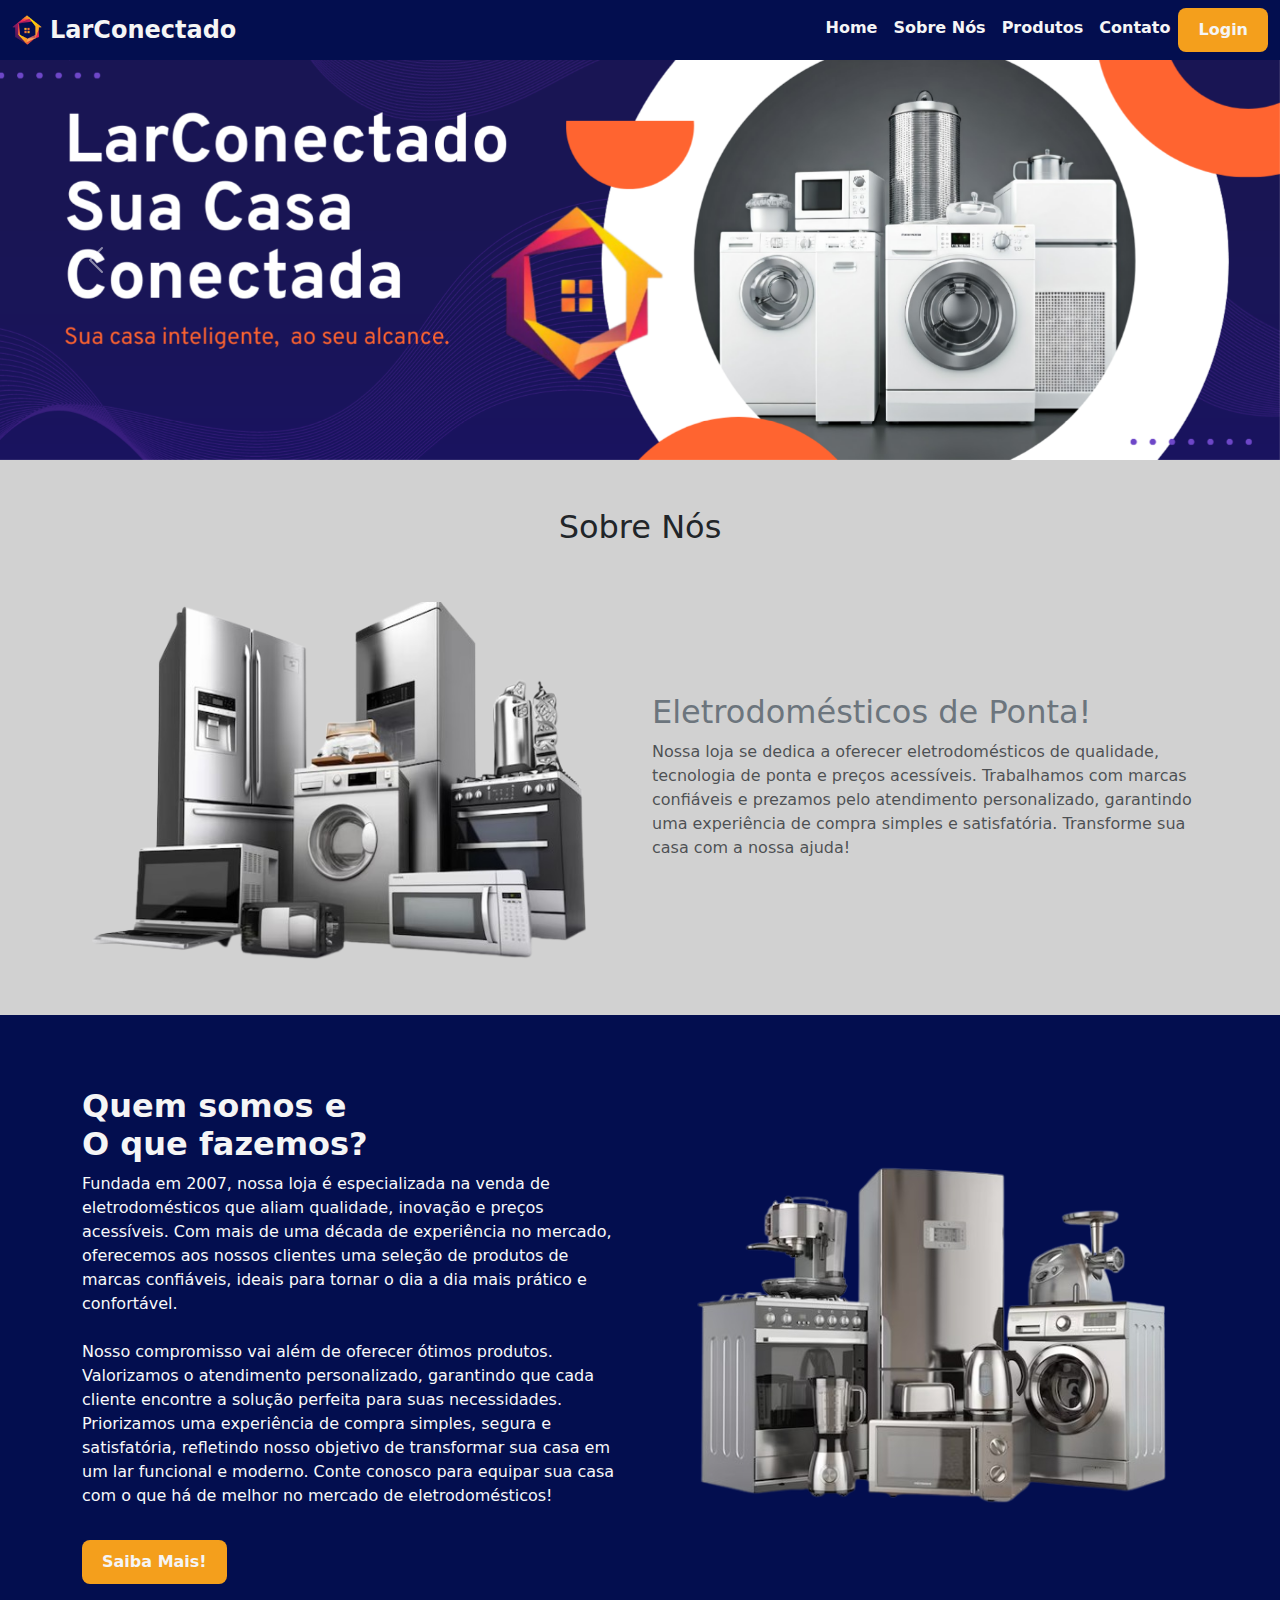
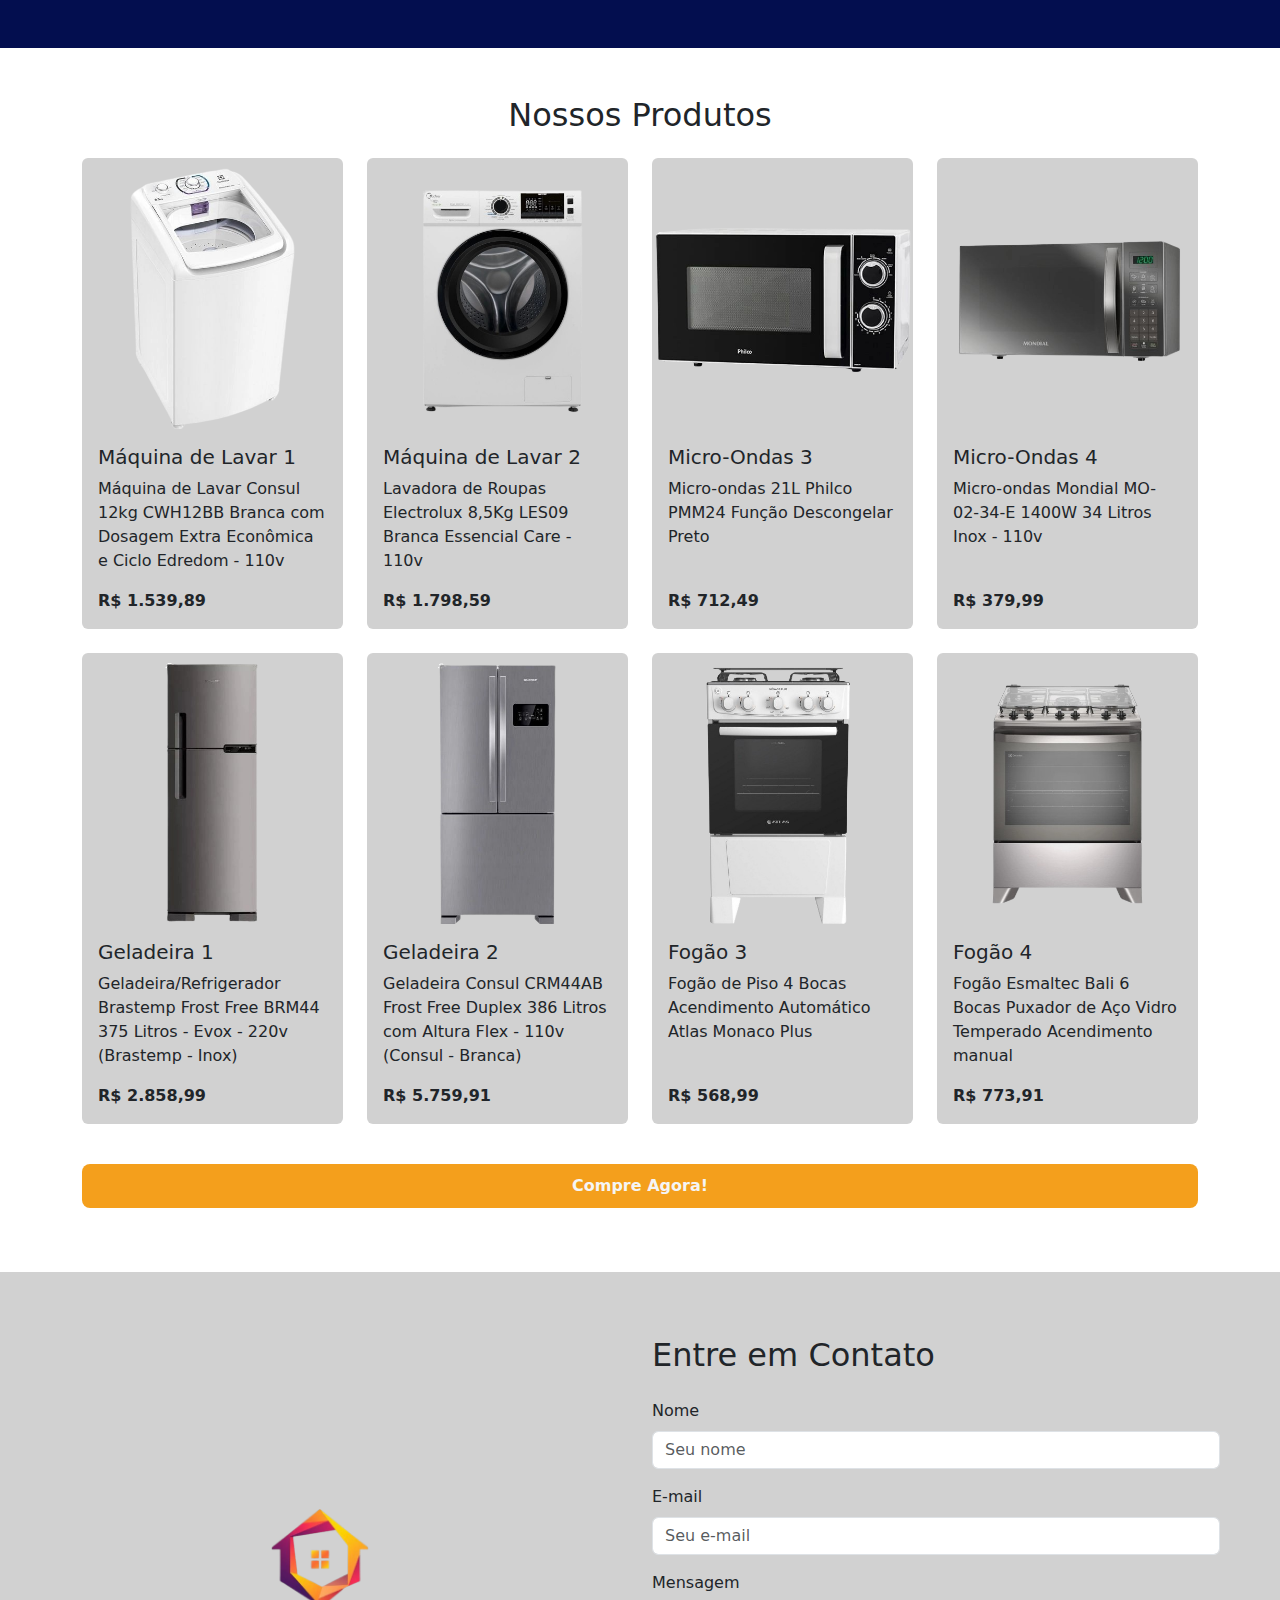
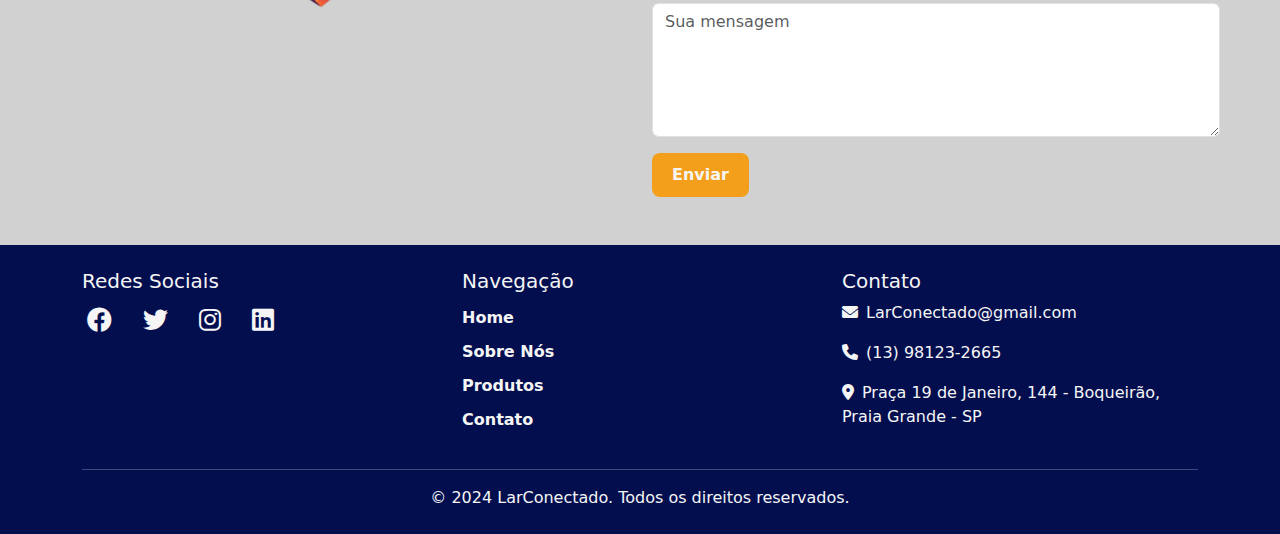
<file: index.html>
<!DOCTYPE html>
<html lang="pt-br">

<head>
  <meta charset="UTF-8">
  <meta name="viewport" content="width=device-width, initial-scale=1.0">
  <link href="https://cdn.jsdelivr.net/npm/bootstrap@5.3.3/dist/css/bootstrap.min.css" rel="stylesheet"
    integrity="sha384-QWTKZyjpPEjISv5WaRU9OFeRpok6YctnYmDr5pNlyT2bRjXh0JMhjY6hW+ALEwIH" crossorigin="anonymous">
  <link href="https://cdnjs.cloudflare.com/ajax/libs/font-awesome/6.0.0-beta3/css/all.min.css" rel="stylesheet">
  <link rel="stylesheet" href="css/styles.css">
  <script src="https://ajax.googleapis.com/ajax/libs/jquery/3.7.1/jquery.min.js"></script>
  <link rel="icon" href="img/logo1.png">
  <title>Home - LarConectado</title>
</head>

<body>

  <div id="home"></div>
  <nav class="navbar sticky-top navbar-expand-lg bg-custom-nav1">
    <div class="container-fluid">
      <img src="img/logo1.png" alt="Logo LarConectado" width="30" height="30">
      <a class="title-custom-brand ms-2" aria-current="page" href="#home">LarConectado</a>
      <button class="navbar-toggler" type="button" data-bs-toggle="collapse" data-bs-target="#navbarNav"
        aria-controls="navbarNav" aria-expanded="false" aria-label="Toggle navigation">
        <span class="navbar-toggler-icon"></span>
      </button>
      <div class="collapse navbar-collapse justify-content-end" id="navbarNav">
        <ul class="navbar-nav">
          <li class="nav-item">
            <a class="nav-link" aria-current="page" href="#home">Home</a>
          </li>
          <li class="nav-item">
            <a class="nav-link" href="#sobre">Sobre Nós</a>
          </li>
          <li class="nav-item">
            <a class="nav-link" href="#produtos">Produtos</a>
          </li>
          <li class="nav-item">
            <a class="nav-link" href="#contato">Contato</a>
          </li>
          <li class="nav-item">
            <a class="btn btn-primary" data-bs-toggle="modal" data-bs-target="#loginModal">Login</a>
          </li>
        </ul>
      </div>
    </div>
  </nav>

  <div class="container-fluid p-0">
    <div id="carouselExample" class="carousel slide" data-bs-ride="carousel">
      <div class="carousel-inner">
        <div class="carousel-item active">
          <img src="img/banner1.png" class="d-block w-100" alt="...">
        </div>
        <div class="carousel-item">
          <img src="img/banner2.png" class="d-block w-100" alt="...">
        </div>
      </div>
      <button class="carousel-control-prev" type="button" data-bs-target="#carouselExample" data-bs-slide="prev">
        <span class="carousel-control-prev-icon" aria-hidden="true"></span>
        <span class="visually-hidden">Previous</span>
      </button>
      <button class="carousel-control-next" type="button" data-bs-target="#carouselExample" data-bs-slide="next">
        <span class="carousel-control-next-icon" aria-hidden="true"></span>
        <span class="visually-hidden">Next</span>
      </button>
    </div>
  </div>

  <div id="sobre" class="container-fluid pt-5 bg-custom-sobre1">
    <h1 class="text-center fs-2 text-dark">Sobre Nós</h1>
    <div class="container py-5">
      <div class="row">
        <div class="col-md-6 d-flex justify-content-center align-items-center">
          <img src="img/main1.png" alt="Imagem Exemplo" class="img-fluid rounded">
        </div>
        <div class="col-md-6 d-flex flex-column justify-content-center">
          <h2 class="text-secondary">Eletrodomésticos de Ponta!</h2>
          <p class="text-muted">
            Nossa loja se dedica a oferecer eletrodomésticos de qualidade, tecnologia de ponta e preços acessíveis.
            Trabalhamos com marcas confiáveis e prezamos pelo atendimento personalizado, garantindo uma experiência de
            compra simples e satisfatória. Transforme sua casa com a nossa ajuda!
          </p>
        </div>
      </div>
    </div>
  </div>
  <div class="container-fluid pt-4 bg-custom-sobre2">
    <div class="container py-5">
      <div class="row">
        <div class="col-md-6 d-flex flex-column justify-content-center">
          <h2 class="text-secondary text-custom-2">Quem somos e<br>O que fazemos?</h2>
          <p class="text-light text-custom-1">Fundada em 2007, nossa loja é especializada na venda de eletrodomésticos que aliam
            qualidade, inovação e preços acessíveis. Com mais de uma década de experiência no mercado, oferecemos aos
            nossos clientes uma seleção de produtos de marcas confiáveis, ideais para tornar o dia a dia mais prático e
            confortável.<br><br>
            Nosso compromisso vai além de oferecer ótimos produtos. Valorizamos o atendimento personalizado, garantindo
            que cada cliente encontre a solução perfeita para suas necessidades. Priorizamos uma experiência de compra
            simples, segura e satisfatória, refletindo nosso objetivo de transformar sua casa em um lar funcional e
            moderno.
            Conte conosco para equipar sua casa com o que há de melhor no mercado de eletrodomésticos!
          </p>
          <a href="#produtos"><button class="btn btn-primary mt-3 mb-3">Saiba Mais!</button></a>
        </div>
        <div class="col-md-6 d-flex justify-content-center align-items-center">
          <img src="img/main2.png" alt="Imagem Exemplo" class="img-fluid rounded">
        </div>
      </div>
    </div>
  </div>

  <div id="produtos" class="container py-5">
    <h2 class="text-center mb-4">Nossos Produtos</h2>
    <div class="row">
      <div class="col-12 col-sm-6 col-md-4 col-lg-3 mb-4">
        <div class="card h-100">
          <img src="img/maquina1.png" class="card-img-top" alt="Produto 1">
          <div class="card-body d-flex flex-column">
            <h5 class="card-title">Máquina de Lavar 1</h5>
            <p class="card-text">Máquina de Lavar Consul 12kg CWH12BB Branca com Dosagem Extra Econômica e Ciclo Edredom
              - 110v</p>
            <div class="d-flex justify-content-between align-items-center mt-auto">
              <span class="price">R$ 1.539,89</span>
            </div>
          </div>
        </div>
      </div>
      <div class="col-12 col-sm-6 col-md-4 col-lg-3 mb-4">
        <div class="card h-100">
          <img src="img/maquina2.png" class="card-img-top" alt="Produto 2">
          <div class="card-body d-flex flex-column">
            <h5 class="card-title">Máquina de Lavar 2</h5>
            <p class="card-text">Lavadora de Roupas Electrolux 8,5Kg LES09 Branca Essencial Care - 110v</p>
            <div class="d-flex justify-content-between align-items-center mt-auto">
              <span class="price">R$ 1.798,59</span>
            </div>
          </div>
        </div>
      </div>
      <div class="col-12 col-sm-6 col-md-4 col-lg-3 mb-4">
        <div class="card h-100">
          <img src="img/microondas3.png" class="card-img-top" alt="Produto 3">
          <div class="card-body d-flex flex-column">
            <h5 class="card-title">Micro-Ondas 3</h5>
            <p class="card-text">Micro-ondas 21L Philco PMM24 Função Descongelar Preto</p>
            <div class="d-flex justify-content-between align-items-center mt-auto">
              <span class="price">R$ 712,49</span>
            </div>
          </div>
        </div>
      </div>
      <div class="col-12 col-sm-6 col-md-4 col-lg-3 mb-4">
        <div class="card h-100">
          <img src="img/microondas4.png" class="card-img-top" alt="Produto 4">
          <div class="card-body d-flex flex-column">
            <h5 class="card-title">Micro-Ondas 4</h5>
            <p class="card-text">Micro-ondas Mondial MO-02-34-E 1400W 34 Litros Inox - 110v</p>
            <div class="d-flex justify-content-between align-items-center mt-auto">
              <span class="price">R$ 379,99</span>
            </div>
          </div>
        </div>
      </div>
      <div class="col-12 col-sm-6 col-md-4 col-lg-3 mb-4">
        <div class="card h-100">
          <img src="img/geladeira1.png" class="card-img-top" alt="Produto 1">
          <div class="card-body d-flex flex-column">
            <h5 class="card-title">Geladeira 1</h5>
            <p class="card-text">Geladeira/Refrigerador Brastemp Frost Free BRM44 375 Litros - Evox - 220v (Brastemp -
              Inox)</p>
            <div class="d-flex justify-content-between align-items-center mt-auto">
              <span class="price">R$ 2.858,99</span>
            </div>
          </div>
        </div>
      </div>
      <div class="col-12 col-sm-6 col-md-4 col-lg-3 mb-4">
        <div class="card h-100">
          <img src="img/geladeira2.png" class="card-img-top" alt="Produto 2">
          <div class="card-body d-flex flex-column">
            <h5 class="card-title">Geladeira 2</h5>
            <p class="card-text">Geladeira Consul CRM44AB Frost Free Duplex 386 Litros com Altura Flex - 110v (Consul -
              Branca)</p>
            <div class="d-flex justify-content-between align-items-center mt-auto">
              <span class="price">R$ 5.759,91</span>
            </div>
          </div>
        </div>
      </div>
      <div class="col-12 col-sm-6 col-md-4 col-lg-3 mb-4">
        <div class="card h-100">
          <img src="img/fogao3.png" class="card-img-top" alt="Produto 3">
          <div class="card-body d-flex flex-column">
            <h5 class="card-title">Fogão 3</h5>
            <p class="card-text">Fogão de Piso 4 Bocas Acendimento Automático Atlas Monaco Plus</p>
            <div class="d-flex justify-content-between align-items-center mt-auto">
              <span class="price">R$ 568,99</span>
            </div>
          </div>
        </div>
      </div>
      <div class="col-12 col-sm-6 col-md-4 col-lg-3 mb-4">
        <div class="card h-100">
          <img src="img/fogao4.png" class="card-img-top" alt="Produto 4">
          <div class="card-body d-flex flex-column">
            <h5 class="card-title">Fogão 4</h5>
            <p class="card-text">Fogão Esmaltec Bali 6 Bocas Puxador de Aço Vidro Temperado Acendimento manual</p>
            <div class="d-flex justify-content-between align-items-center mt-auto">
              <span class="price">R$ 773,91</span>
            </div>
          </div>
        </div>
      </div>
    </div>
    <a class="btn btn-primary mt-3 mb-3 btn-lg btn-block w-100" data-bs-toggle="modal"
      data-bs-target="#loginModal">Compre Agora!</a>
  </div>
  </div>


  <div id="contato" class="container-fluid py-5 bg-custom-contato1">
    <div class="row align-items-center">
      <div class="col-md-6 d-flex justify-content-center">
        <img src="img/logo1.png" alt="Contato" class="img-fluid rounded" width="100px" height="100px">
      </div>
      <div class="col-md-6">
        <h2 class="text-dark mb-4 mt-3">Entre em Contato</h2>
        <form id="contactForm">
          <div class="mb-3 me-5">
            <label for="name" class="form-label">Nome</label>
            <input type="text" class="form-control" id="name" placeholder="Seu nome" required>
          </div>
          <div class="mb-3 me-5">
            <label for="email" class="form-label">E-mail</label>
            <input type="email" class="form-control" id="email" placeholder="Seu e-mail" required>
          </div>
          <div class="mb-3 me-5">
            <label for="message" class="form-label">Mensagem</label>
            <textarea class="form-control" id="message" rows="5" placeholder="Sua mensagem" required></textarea>
          </div>
          <button type="submit" class="btn btn-primary">Enviar</button>
        </form>
      </div>
    </div>
  </div>

  <footer class="bg-custom-footer1 text-light py-4">
    <div class="container">
      <div class="row">
        <div class="col-md-4 mb-3 mb-md-0">
          <h5>Redes Sociais</h5>
          <a href="https://www.facebook.com/" class="text-light social-link me-3"><i
              class="fab fa-facebook fa-lg"></i></a>
          <a href="https://x.com/?lang=pt-br" class="text-light social-link me-3"><i
              class="fab fa-twitter fa-lg"></i></a>
          <a href="https://www.instagram.com/" class="text-light social-link me-3"><i
              class="fab fa-instagram fa-lg"></i></a>
          <a href="https://br.linkedin.com/" class="text-light social-link"><i class="fab fa-linkedin fa-lg"></i></a>
        </div>
        <div class="col-md-4 mb-3 mb-md-0">
          <h5>Navegação</h5>
          <ul class="list-unstyled">
            <li><a href="#home" class="text-light footer-link text-decoration-none">Home</a></li>
            <li><a href="#sobre" class="text-light footer-link text-decoration-none">Sobre Nós</a></li>
            <li><a href="#produtos" class="text-light footer-link text-decoration-none">Produtos</a></li>
            <li><a href="#contato" class="text-light footer-link text-decoration-none">Contato</a></li>
          </ul>
        </div>
        <div class="col-md-4">
          <h5>Contato</h5>
          <p><i class="fas fa-envelope me-2"></i>LarConectado@gmail.com</p>
          <p><i class="fas fa-phone me-2"></i>(13) 98123-2665</p>
          <p><i class="fas fa-map-marker-alt me-2"></i>Praça 19 de Janeiro, 144 - Boqueirão, Praia Grande - SP</p>
        </div>
      </div>
      <hr class="border-light">
      <div class="text-center">
        <p class="mb-0">© 2024 LarConectado. Todos os direitos reservados.</p>
      </div>
    </div>
  </footer>

  <div class="modal fade" id="loginModal" tabindex="-1" aria-labelledby="loginModalLabel" aria-hidden="true">
    <div class="modal-dialog">
      <div class="modal-content">
        <div class="modal-header">
          <h5 class="modal-title" id="loginModalLabel">Login</h5>
          <button type="button" class="btn-close" data-bs-dismiss="modal" aria-label="Close"></button>
        </div>
        <div class="modal-body">
          <form id="loginForm">
            <div class="mb-3">
              <label for="email" class="form-label">E-mail</label>
              <input type="email" class="form-control" id="emailForm" placeholder="Digite seu e-mail" required>
            </div>
            <div class="mb-3">
              <label for="password" class="form-label">Senha</label>
              <input type="password" class="form-control" id="passwordForm" placeholder="Digite sua senha" required>
            </div>
            <div class="text-center">
              <button type="submit" class="btn btn-primary w-100">Entrar</button>
            </div>
          </form>
        </div>
      </div>
    </div>
  </div>

  <script src="https://cdn.jsdelivr.net/npm/bootstrap@5.3.0-alpha1/dist/js/bootstrap.bundle.min.js"></script>
  <script src="js/script.js"></script>
</body>

</html>
</file>
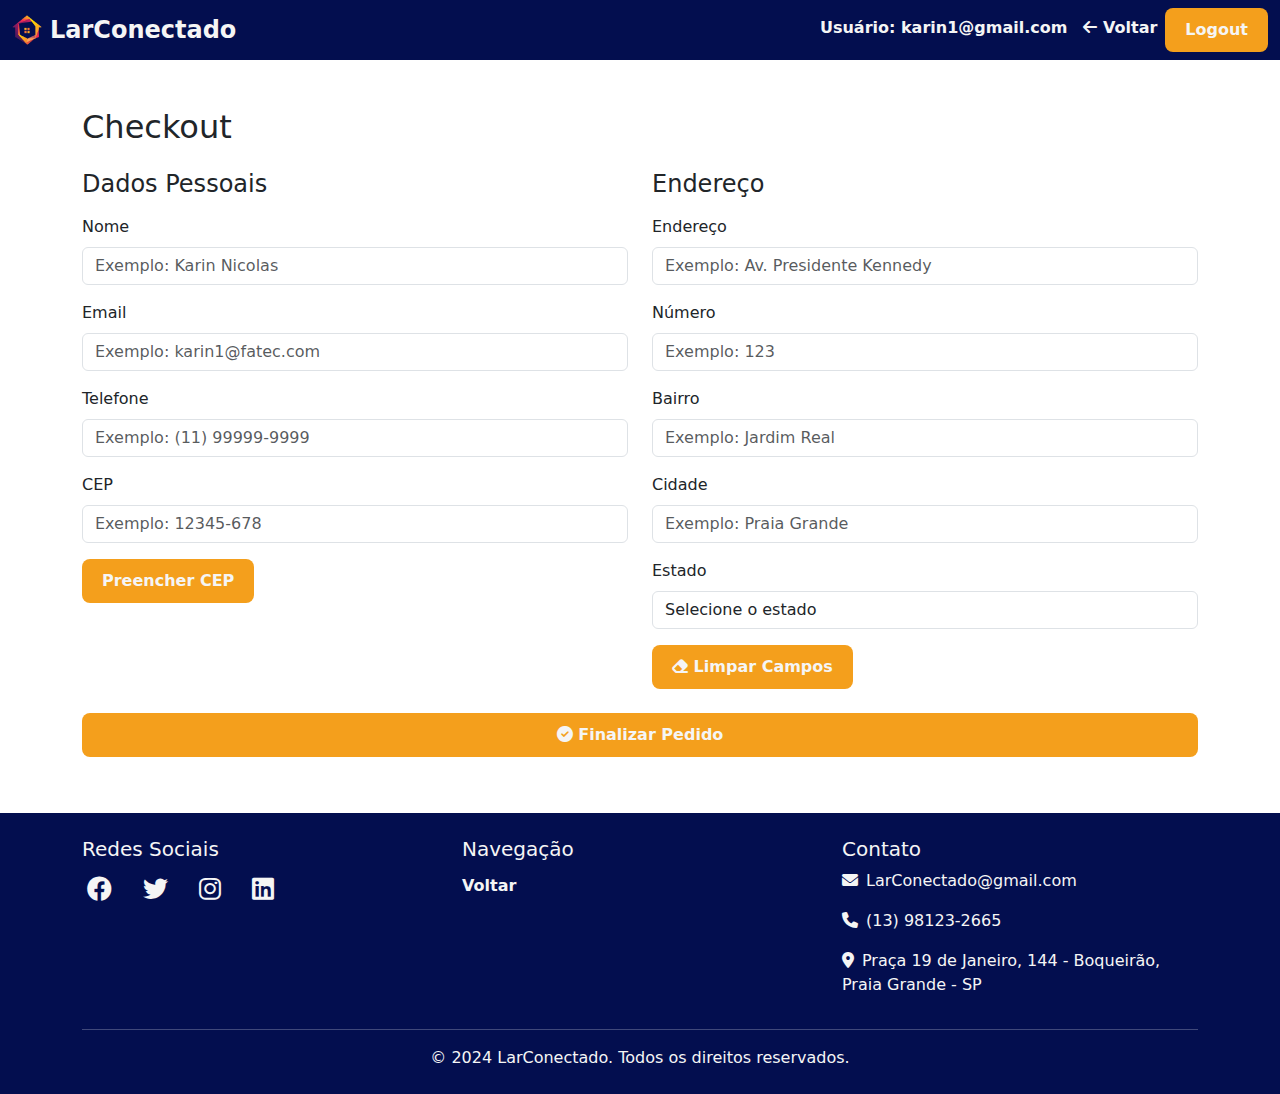
<file: checkout.html>
<!DOCTYPE html>
<html lang="pt-br">

<head>
    <meta charset="UTF-8">
    <meta name="viewport" content="width=device-width, initial-scale=1.0">
    <link href="https://cdn.jsdelivr.net/npm/bootstrap@5.3.3/dist/css/bootstrap.min.css" rel="stylesheet"
        integrity="sha384-QWTKZyjpPEjISv5WaRU9OFeRpok6YctnYmDr5pNlyT2bRjXh0JMhjY6hW+ALEwIH" crossorigin="anonymous">
    <link href="https://cdnjs.cloudflare.com/ajax/libs/font-awesome/6.0.0-beta3/css/all.min.css" rel="stylesheet">
    <link rel="stylesheet" href="css/styles_checkout.css">
    <script src="https://ajax.googleapis.com/ajax/libs/jquery/3.7.1/jquery.min.js"></script>
    <link rel="icon" href="img/logo1.png">
    <title>LarConectado - Checkout</title>
</head>

<body>

    <nav class="navbar sticky-top navbar-expand-lg bg-custom-nav1">
        <div class="container-fluid">
            <img src="img/logo1.png" alt="Logo LarConectado" width="30" height="30">
            <a class="title-custom-brand ms-2" aria-current="page" href="#home">LarConectado</a>
            <button class="navbar-toggler" type="button" data-bs-toggle="collapse" data-bs-target="#navbarNav"
                aria-controls="navbarNav" aria-expanded="false" aria-label="Toggle navigation">
                <span class="navbar-toggler-icon"></span>
            </button>
            <div class="collapse navbar-collapse justify-content-end" id="navbarNav">
                <ul class="navbar-nav">
                    <li class="nav-item">
                        <a class="nav-link" id="userEmailNav">Usuário: karin1@gmail.com</a>
                    </li>
                    <li class="nav-item">
                        <a class="nav-link" href="produtos.html">
                            <i class="fas fa-arrow-left"></i> Voltar
                        </a>
                    </li>
                    <li class="nav-item">
                        <a class="btn btn-primary" href="javascript:void(0);" onclick="confirmLogout()">Logout</a>
                    </li>
                </ul>
            </div>
        </div>
    </nav>

    <div class="container my-5">
        <h2 class="mb-4">Checkout</h2>
        <div class="row">
            <div class="col-md-6">
                <h4 class="mb-3">Dados Pessoais</h4>
                <form id="formCheckout">
                    <div class="mb-3">
                        <label for="nome" class="form-label">Nome</label>
                        <input type="text" class="form-control" id="nome" placeholder="Exemplo: Karin Nicolas" required>
                    </div>
                    <div class="mb-3">
                        <label for="email" class="form-label">Email</label>
                        <input type="email" class="form-control" id="email" placeholder="Exemplo: karin1@fatec.com"
                            required>
                    </div>
                    <div class="mb-3">
                        <label for="telefone" class="form-label">Telefone</label>
                        <input type="tel" class="form-control" id="telefone" placeholder="Exemplo: (11) 99999-9999"
                            required inputmode="numeric" pattern="[0-9]{11}">
                    </div>
                    <div class="mb-3">
                        <label for="cep" class="form-label">CEP</label>
                        <input type="text" class="form-control" id="cep" placeholder="Exemplo: 12345-678" required inputmode="numeric" maxlength="8" pattern="\d{5}-\d{3}">
                        <a class="btn btn-primary mt-3" href="javascript:void(0);" onclick="completarCep()">Preencher CEP</a>
                    </div>
                </form>
            </div>
            <div class="col-md-6">
                <h4 class="mb-3">Endereço</h4>
                <div class="mb-3">
                    <label for="endereco" class="form-label">Endereço</label>
                    <input type="text" class="form-control" id="endereco" placeholder="Exemplo: Av. Presidente Kennedy"
                        required>
                </div>
                <div class="mb-3">
                    <label for="numero" class="form-label">Número</label>
                    <input type="number" class="form-control" id="numero" placeholder="Exemplo: 123" required min="1"
                        inputmode="numeric">
                </div>
                <div class="mb-3">
                    <label for="bairro" class="form-label">Bairro</label>
                    <input type="text" class="form-control" id="bairro" placeholder="Exemplo: Jardim Real" required>
                </div>
                <div class="mb-3">
                    <label for="cidade" class="form-label">Cidade</label>
                    <input type="text" class="form-control" id="cidade" placeholder="Exemplo: Praia Grande" required>
                </div>
                <div class="mb-3">
                    <label for="estado" class="form-label">Estado</label>
                    <select class="form-control" id="estado" required>
                        <option value="" disabled selected>Selecione o estado</option>
                        <option value="AC">AC - Acre</option>
                        <option value="AL">AL - Alagoas</option>
                        <option value="AP">AP - Amapá</option>
                        <option value="AM">AM - Amazonas</option>
                        <option value="BA">BA - Bahia</option>
                        <option value="CE">CE - Ceará</option>
                        <option value="DF">DF - Distrito Federal</option>
                        <option value="ES">ES - Espírito Santo</option>
                        <option value="GO">GO - Goiás</option>
                        <option value="MA">MA - Maranhão</option>
                        <option value="MT">MT - Mato Grosso</option>
                        <option value="MS">MS - Mato Grosso do Sul</option>
                        <option value="MG">MG - Minas Gerais</option>
                        <option value="PA">PA - Pará</option>
                        <option value="PB">PB - Paraíba</option>
                        <option value="PR">PR - Paraná</option>
                        <option value="PE">PE - Pernambuco</option>
                        <option value="PI">PI - Piauí</option>
                        <option value="RJ">RJ - Rio de Janeiro</option>
                        <option value="RN">RN - Rio Grande do Norte</option>
                        <option value="RS">RS - Rio Grande do Sul</option>
                        <option value="RO">RO - Rondônia</option>
                        <option value="RR">RR - Roraima</option>
                        <option value="SC">SC - Santa Catarina</option>
                        <option value="SP">SP - São Paulo</option>
                        <option value="SE">SE - Sergipe</option>
                        <option value="TO">TO - Tocantins</option>
                    </select>
                </div>
                <button class="btn btn-secondary" onclick="limparCampos()">
                    <i class="fas fa-eraser"></i> Limpar Campos
                </button>
            </div>
        </div>
        <div class="text-center mt-4">
            <button class="btn btn-success w-100 mb-2" onclick="finalizarPedido()">
                <i class="fas fa-check-circle"></i> Finalizar Pedido
            </button>
            
        </div>
    </div>
    

    <footer class="bg-custom-footer1 text-light py-4">
        <div class="container">
            <div class="row">
                <div class="col-md-4 mb-3 mb-md-0">
                    <h5>Redes Sociais</h5>
                    <a href="https://www.facebook.com/" class="text-light social-link me-3"><i
                            class="fab fa-facebook fa-lg"></i></a>
                    <a href="https://x.com/?lang=pt-br" class="text-light social-link me-3"><i
                            class="fab fa-twitter fa-lg"></i></a>
                    <a href="https://www.instagram.com/" class="text-light social-link me-3"><i
                            class="fab fa-instagram fa-lg"></i></a>
                    <a href="https://br.linkedin.com/" class="text-light social-link"><i
                            class="fab fa-linkedin fa-lg"></i></a>
                </div>
                <div class="col-md-4 mb-3 mb-md-0">
                    <h5>Navegação</h5>
                    <ul class="list-unstyled">
                        <li><a class="text-light footer-link text-decoration-none" href="produtos.html">Voltar</a></li>
                    </ul>
                </div>
                <div class="col-md-4">
                    <h5>Contato</h5>
                    <p><i class="fas fa-envelope me-2"></i>LarConectado@gmail.com</p>
                    <p><i class="fas fa-phone me-2"></i>(13) 98123-2665</p>
                    <p><i class="fas fa-map-marker-alt me-2"></i>Praça 19 de Janeiro, 144 - Boqueirão, Praia Grande - SP
                    </p>
                </div>
            </div>
            <hr class="border-light">
            <div class="text-center">
                <p class="mb-0">© 2024 LarConectado. Todos os direitos reservados.</p>
            </div>
        </div>
    </footer>

    <script src="https://cdn.jsdelivr.net/npm/bootstrap@5.3.0-alpha1/dist/js/bootstrap.bundle.min.js"></script>
    <script src="js/script_checkout.js"></script>
</body>

</html>
</file>
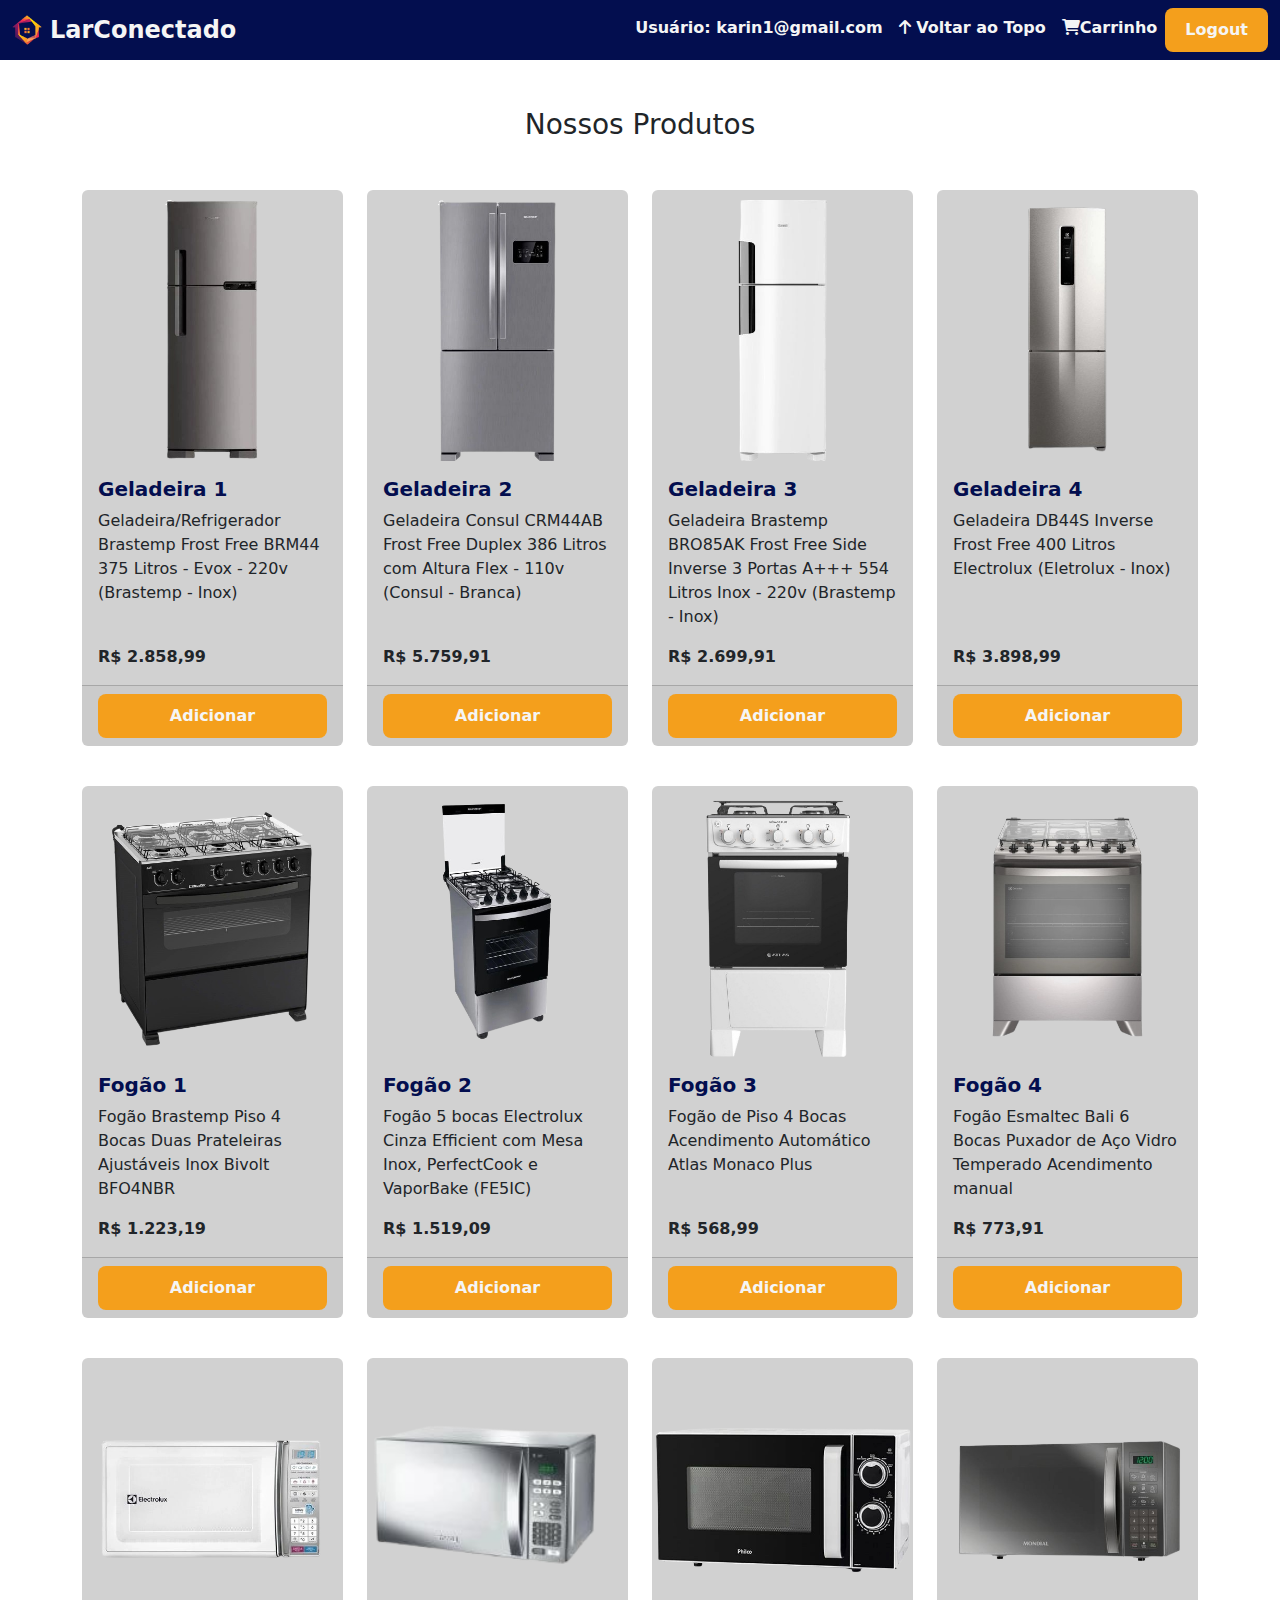
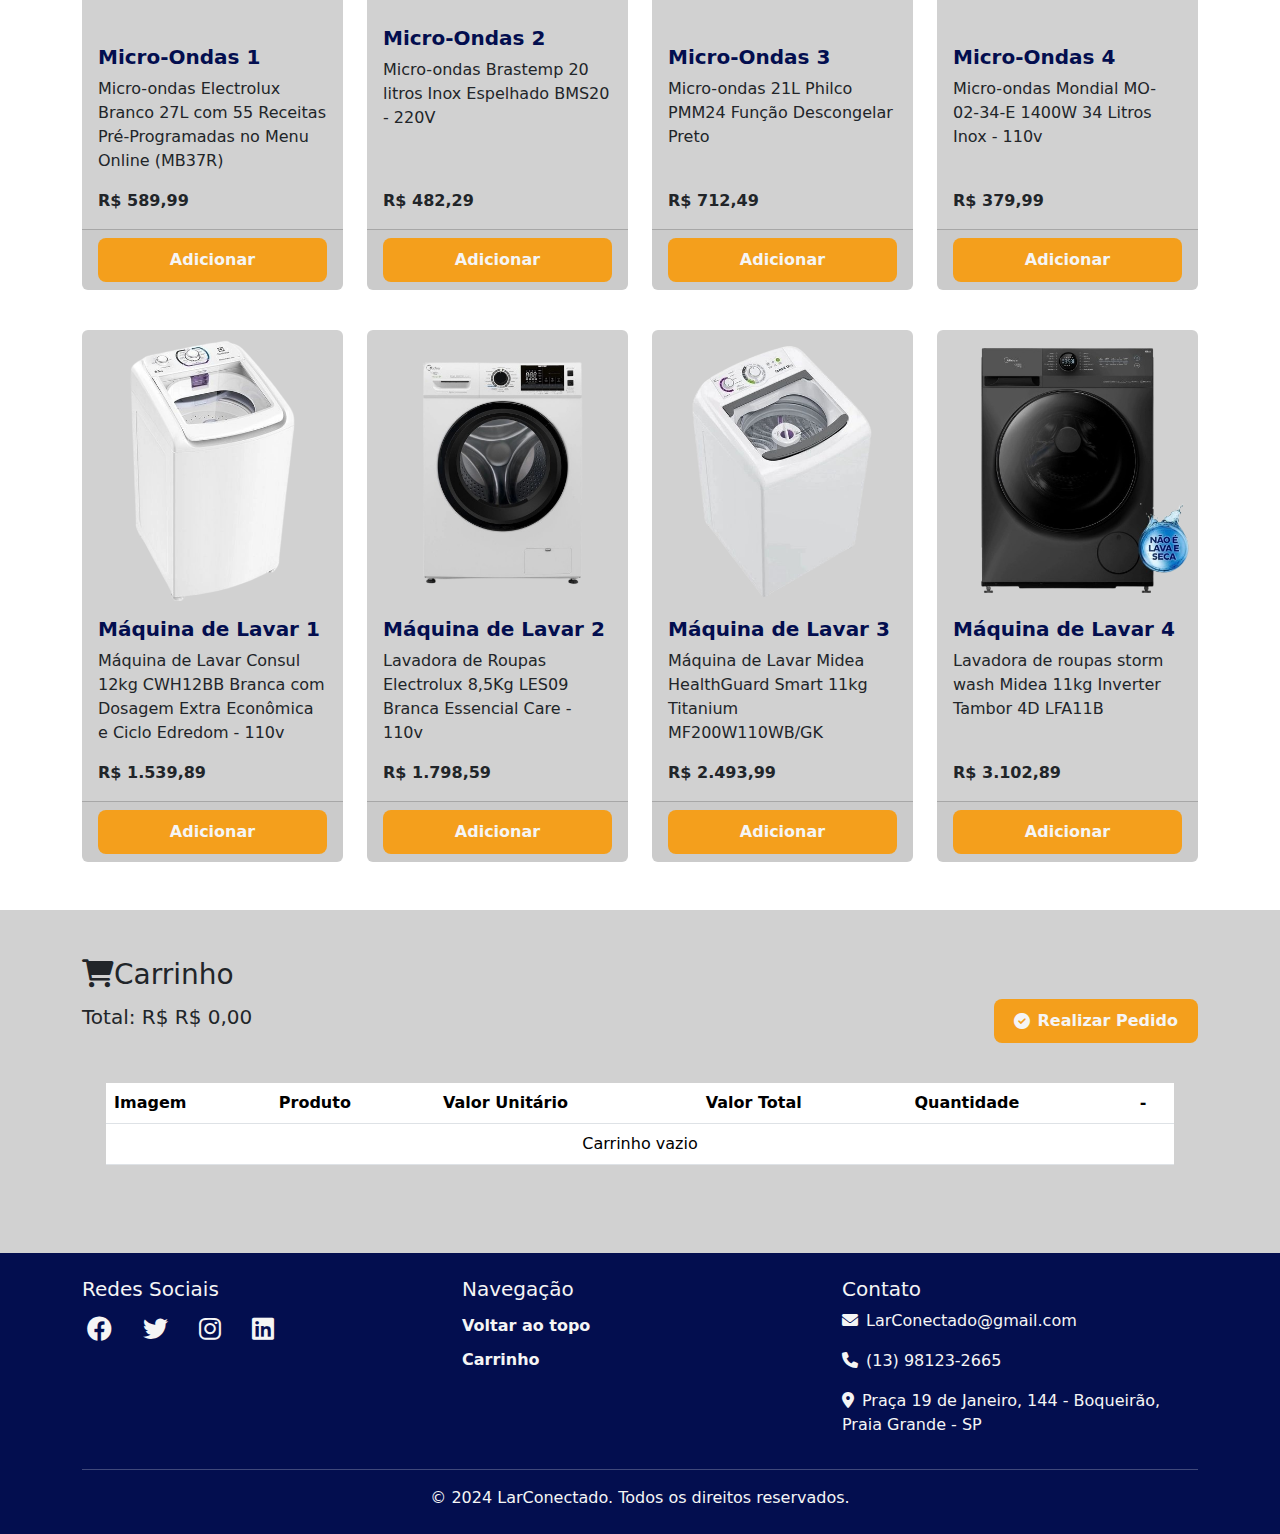
<file: produtos.html>
<!DOCTYPE html>
<html lang="pt-br">

<head>
    <meta charset="UTF-8">
    <meta name="viewport" content="width=device-width, initial-scale=1.0">
    <link href="https://cdn.jsdelivr.net/npm/bootstrap@5.3.3/dist/css/bootstrap.min.css" rel="stylesheet"
        integrity="sha384-QWTKZyjpPEjISv5WaRU9OFeRpok6YctnYmDr5pNlyT2bRjXh0JMhjY6hW+ALEwIH" crossorigin="anonymous">
    <link href="https://cdnjs.cloudflare.com/ajax/libs/font-awesome/6.0.0-beta3/css/all.min.css" rel="stylesheet">
    <link rel="stylesheet" href="css/styles_produtos.css">
    <script src="https://ajax.googleapis.com/ajax/libs/jquery/3.7.1/jquery.min.js"></script>
    <link rel="icon" href="img/logo1.png">
    <title>Produtos - LarConectado</title>
</head>

<body>

    <div id="topo"></div>
    <nav class="navbar sticky-top navbar-expand-lg bg-custom-nav1">
        <div class="container-fluid">
            <img src="img/logo1.png" alt="Logo LarConectado" width="30" height="30">
            <a class="title-custom-brand ms-2" aria-current="page" href="#home">LarConectado</a>
            <button class="navbar-toggler" type="button" data-bs-toggle="collapse" data-bs-target="#navbarNav"
                aria-controls="navbarNav" aria-expanded="false" aria-label="Toggle navigation">
                <span class="navbar-toggler-icon"></span>
            </button>
            <div class="collapse navbar-collapse justify-content-end" id="navbarNav">
                <ul class="navbar-nav">
                    <li class="nav-item">
                        <a class="nav-link" id="userEmailNav">Usuário: karin1@gmail.com</a>
                    </li>
                    <li class="nav-item">
                        <a class="nav-link" aria-current="page" href="javascript:void(0);"
                            onclick="window.scrollTo(0, 0);"><i class="fas fa-arrow-up"></i> Voltar ao Topo</a>
                    </li>
                    <li class="nav-item">
                        <a class="nav-link" href="#carrinho">
                            <i class="fas fa-shopping-cart"></i>Carrinho
                        </a>
                    </li>
                    <li class="nav-item">
                        <a class="btn btn-primary" href="javascript:void(0);" onclick="confirmLogout()">Logout</a>
                    </li>
                </ul>
            </div>
        </div>
    </nav>

    <section id="produtos" class="py-5">
        <div class="container">
            <h3 class="mb-4 text-center">Nossos Produtos</h3>
            <div class="row row-cols-1 row-cols-md-4 g-4 mt-3">

                <!-- Linha 1 - Geladeira -->

                <div class="col">
                    <div class="card h-100">
                        <img src="img/geladeira1.png" class="card-img-top" alt="Produto 1">
                        <div class="card-body d-flex flex-column">
                            <h5 class="card-title">Geladeira 1</h5>
                            <p class="card-text">Geladeira/Refrigerador Brastemp Frost Free BRM44 375 Litros - Evox - 220v (Brastemp - Inox)</p>
                            <div class="d-flex justify-content-between align-items-center mt-auto">
                                <span class="price">R$ 2.858,99</span>
                            </div>
                        </div>
                        <div class="card-footer">
                            <button class="btn btn-primary w-100"
                                onclick="adicionarAoCarrinho('Geladeira 1', 'R$ 2.858,99', 'img/geladeira1.png')">Adicionar</button>
                        </div>
                    </div>
                </div>
                <div class="col">
                    <div class="card h-100">
                        <img src="img/geladeira2.png" class="card-img-top" alt="Produto 2">
                        <div class="card-body d-flex flex-column">
                            <h5 class="card-title">Geladeira 2</h5>
                            <p class="card-text">Geladeira Consul CRM44AB Frost Free Duplex 386 Litros com Altura Flex - 110v (Consul - Branca)</p>
                            <div class="d-flex justify-content-between align-items-center mt-auto">
                                <span class="price">R$ 5.759,91</span>
                            </div>
                        </div>
                        <div class="card-footer">
                            <button class="btn btn-primary w-100"
                                onclick="adicionarAoCarrinho('Geladeira 2', 'R$ 5.759,91', 'img/geladeira2.png')">Adicionar</button>
                        </div>
                    </div>
                </div>
                <div class="col">
                    <div class="card h-100">
                        <img src="img/geladeira3.png" class="card-img-top" alt="Produto 3">
                        <div class="card-body d-flex flex-column">
                            <h5 class="card-title">Geladeira 3</h5>
                            <p class="card-text">Geladeira Brastemp BRO85AK Frost Free Side Inverse 3 Portas A+++ 554 Litros Inox - 220v (Brastemp - Inox)</p>
                            <div class="d-flex justify-content-between align-items-center mt-auto">
                                <span class="price">R$ 2.699,91</span>
                            </div>
                        </div>
                        <div class="card-footer">
                            <button class="btn btn-primary w-100"
                                onclick="adicionarAoCarrinho('Geladeira 3', 'R$ 2.699,91', 'img/geladeira3.png')">Adicionar</button>
                        </div>
                    </div>
                </div>
                <div class="col">
                    <div class="card h-100">
                        <img src="img/geladeira4.png" class="card-img-top" alt="Produto 4">
                        <div class="card-body d-flex flex-column">
                            <h5 class="card-title">Geladeira 4</h5>
                            <p class="card-text">Geladeira DB44S Inverse Frost Free 400 Litros Electrolux (Eletrolux - Inox)</p>
                            <div class="d-flex justify-content-between align-items-center mt-auto">
                                <span class="price">R$ 3.898,99</span>
                            </div>
                        </div>
                        <div class="card-footer">
                            <button class="btn btn-primary w-100"
                                onclick="adicionarAoCarrinho('Geladeira 4', 'R$ 3.898,99', 'img/geladeira4.png')">Adicionar</button>
                        </div>
                    </div>
                </div>
            </div>

            <!-- Linha 2 - Fogao -->

            <div class="row row-cols-1 row-cols-md-4 g-4 mt-3">
                <div class="col">
                    <div class="card h-100">
                        <img src="img/fogao1.png" class="card-img-top" alt="Produto 1">
                        <div class="card-body d-flex flex-column">
                            <h5 class="card-title">Fogão 1</h5>
                            <p class="card-text">Fogão Brastemp Piso 4 Bocas Duas Prateleiras Ajustáveis Inox Bivolt BFO4NBR</p>
                            <div class="d-flex justify-content-between align-items-center mt-auto">
                                <span class="price">R$ 1.223,19</span>
                            </div>
                        </div>
                        <div class="card-footer">
                            <button class="btn btn-primary w-100"
                                onclick="adicionarAoCarrinho('Fogão 1', 'R$ 1.223,19', 'img/fogao1.png')">Adicionar</button>
                        </div>
                    </div>
                </div>
                <div class="col">
                    <div class="card h-100">
                        <img src="img/fogao2.png" class="card-img-top" alt="Produto 2">
                        <div class="card-body d-flex flex-column">
                            <h5 class="card-title">Fogão 2</h5>
                            <p class="card-text">Fogão 5 bocas Electrolux Cinza Efficient com Mesa Inox, PerfectCook e VaporBake (FE5IC)</p>
                            <div class="d-flex justify-content-between align-items-center mt-auto">
                                <span class="price">R$ 1.519,09</span>
                            </div>
                        </div>
                        <div class="card-footer">
                            <button class="btn btn-primary w-100"
                                onclick="adicionarAoCarrinho('Fogão 2', 'R$ 1.519,09', 'img/fogao2.png')">Adicionar</button>
                        </div>
                    </div>
                </div>
                <div class="col">
                    <div class="card h-100">
                        <img src="img/fogao3.png" class="card-img-top" alt="Produto 3">
                        <div class="card-body d-flex flex-column">
                            <h5 class="card-title">Fogão 3</h5>
                            <p class="card-text">Fogão de Piso 4 Bocas Acendimento Automático Atlas Monaco Plus</p>
                            <div class="d-flex justify-content-between align-items-center mt-auto">
                                <span class="price">R$ 568,99</span>
                            </div>
                        </div>
                        <div class="card-footer">
                            <button class="btn btn-primary w-100"
                                onclick="adicionarAoCarrinho('Fogão 3', 'R$ 568,99', 'img/fogao3.png')">Adicionar</button>
                        </div>
                    </div>
                </div>
                <div class="col">
                    <div class="card h-100">
                        <img src="img/fogao4.png" class="card-img-top" alt="Produto 4">
                        <div class="card-body d-flex flex-column">
                            <h5 class="card-title">Fogão 4</h5>
                            <p class="card-text">Fogão Esmaltec Bali 6 Bocas Puxador de Aço Vidro Temperado Acendimento manual</p>
                            <div class="d-flex justify-content-between align-items-center mt-auto">
                                <span class="price">R$ 773,91</span>
                            </div>
                        </div>
                        <div class="card-footer">
                            <button class="btn btn-primary w-100"
                                onclick="adicionarAoCarrinho('Fogão 4', 'R$ 773,91', 'img/fogao4.png')">Adicionar</button>
                        </div>
                    </div>
                </div>
            </div>


            <!-- Linha 3 - Microondas -->

            <div class="row row-cols-1 row-cols-md-4 g-4 mt-3">
                <div class="col">
                    <div class="card h-100">
                        <img src="img/microondas1.png" class="card-img-top" alt="Produto 1">
                        <div class="card-body d-flex flex-column">
                            <h5 class="card-title">Micro-Ondas 1</h5>
                            <p class="card-text">Micro-ondas Electrolux Branco 27L com 55 Receitas Pré-Programadas no Menu Online (MB37R)</p>
                            <div class="d-flex justify-content-between align-items-center mt-auto">
                                <span class="price">R$ 589,99</span>
                            </div>
                        </div>
                        <div class="card-footer">
                            <button class="btn btn-primary w-100"
                                onclick="adicionarAoCarrinho('Micro-Ondas 1', 'R$ 589,99', 'img/microondas1.png')">Adicionar</button>
                        </div>
                    </div>
                </div>
                <div class="col">
                    <div class="card h-100">
                        <img src="img/microondas2.png" class="card-img-top" alt="Produto 2">
                        <div class="card-body d-flex flex-column">
                            <h5 class="card-title">Micro-Ondas 2</h5>
                            <p class="card-text">Micro-ondas Brastemp 20 litros Inox Espelhado BMS20 - 220V</p>
                            <div class="d-flex justify-content-between align-items-center mt-auto">
                                <span class="price">R$ 482,29</span>
                            </div>
                        </div>
                        <div class="card-footer">
                            <button class="btn btn-primary w-100"
                                onclick="adicionarAoCarrinho('Micro-Ondas 2', 'R$ 482,29', 'img/microondas2.png')">Adicionar</button>
                        </div>
                    </div>
                </div>
                <div class="col">
                    <div class="card h-100">
                        <img src="img/microondas3.png" class="card-img-top" alt="Produto 3">
                        <div class="card-body d-flex flex-column">
                            <h5 class="card-title">Micro-Ondas 3</h5>
                            <p class="card-text">Micro-ondas 21L Philco PMM24 Função Descongelar Preto</p>
                            <div class="d-flex justify-content-between align-items-center mt-auto">
                                <span class="price">R$ 712,49</span>
                            </div>
                        </div>
                        <div class="card-footer">
                            <button class="btn btn-primary w-100"
                                onclick="adicionarAoCarrinho('Micro-Ondas 3', 'R$ 712,49', 'img/microondas3.png')">Adicionar</button>
                        </div>
                    </div>
                </div>
                <div class="col">
                    <div class="card h-100">
                        <img src="img/microondas4.png" class="card-img-top" alt="Produto 4">
                        <div class="card-body d-flex flex-column">
                            <h5 class="card-title">Micro-Ondas 4</h5>
                            <p class="card-text">Micro-ondas Mondial MO-02-34-E 1400W 34 Litros Inox - 110v</p>
                            <div class="d-flex justify-content-between align-items-center mt-auto">
                                <span class="price">R$ 379,99</span>
                            </div>
                        </div>
                        <div class="card-footer">
                            <button class="btn btn-primary w-100"
                                onclick="adicionarAoCarrinho('Micro-Ondas 4', 'R$ 379,99', 'img/microondas4.png')">Adicionar</button>
                        </div>
                    </div>
                </div>
            </div>


            <!-- Linha 4 - Maquina -->

            <div class="row row-cols-1 row-cols-md-4 g-4 mt-3">
                <div class="col">
                    <div class="card h-100">
                        <img src="img/maquina1.png" class="card-img-top" alt="Produto 1">
                        <div class="card-body d-flex flex-column">
                            <h5 class="card-title">Máquina de Lavar 1</h5>
                            <p class="card-text">Máquina de Lavar Consul 12kg CWH12BB Branca com Dosagem Extra Econômica e Ciclo Edredom - 110v</p>
                            <div class="d-flex justify-content-between align-items-center mt-auto">
                                <span class="price">R$ 1.539,89</span>
                            </div>
                        </div>
                        <div class="card-footer">
                            <button class="btn btn-primary w-100"
                                onclick="adicionarAoCarrinho('Máquina de Lavar 1', 'R$ 1.539,89', 'img/maquina1.png')">Adicionar</button>
                        </div>
                    </div>
                </div>
                <div class="col">
                    <div class="card h-100">
                        <img src="img/maquina2.png" class="card-img-top" alt="Produto 2">
                        <div class="card-body d-flex flex-column">
                            <h5 class="card-title">Máquina de Lavar 2</h5>
                            <p class="card-text">Lavadora de Roupas Electrolux 8,5Kg LES09 Branca Essencial Care - 110v</p>
                            <div class="d-flex justify-content-between align-items-center mt-auto">
                                <span class="price">R$ 1.798,59</span>
                            </div>
                        </div>
                        <div class="card-footer">
                            <button class="btn btn-primary w-100"
                                onclick="adicionarAoCarrinho('Máquina de Lavar 2', 'R$ 1.798,59', 'img/maquina2.png')">Adicionar</button>
                        </div>
                    </div>
                </div>
                <div class="col">
                    <div class="card h-100">
                        <img src="img/maquina3.png" class="card-img-top" alt="Produto 3">
                        <div class="card-body d-flex flex-column">
                            <h5 class="card-title">Máquina de Lavar 3</h5>
                            <p class="card-text">Máquina de Lavar Midea HealthGuard Smart 11kg Titanium MF200W110WB/GK </p>
                            <div class="d-flex justify-content-between align-items-center mt-auto">
                                <span class="price">R$ 2.493,99</span>
                            </div>
                        </div>
                        <div class="card-footer">
                            <button class="btn btn-primary w-100"
                                onclick="adicionarAoCarrinho('Máquina de Lavar 3', 'R$ 2.493,99', 'img/maquina3.png')">Adicionar</button>
                        </div>
                    </div>
                </div>
                <div class="col">
                    <div class="card h-100 d-flex flex-column">
                        <img src="img/maquina4.png" class="card-img-top" alt="Produto 4">
                        <div class="card-body d-flex flex-column">
                            <h5 class="card-title">Máquina de Lavar 4</h5>
                            <p class="card-text">Lavadora de roupas storm wash Midea 11kg Inverter Tambor 4D LFA11B</p>
                            <div class="d-flex justify-content-between align-items-center mt-auto">
                                <span class="price">R$ 3.102,89</span>
                            </div>
                        </div>
                        <div class="card-footer">
                            <button class="btn btn-primary w-100"
                                onclick="adicionarAoCarrinho('Máquina de Lavar 4', 'R$ 3.102,89', 'img/maquina4.png')">Adicionar</button>
                        </div>
                    </div>
                </div>
            </div>

        </div>
    </section>

    <section id="carrinho" class="py-5" style="background-color: rgb(209, 209, 209);">
        <div class="container">
            <h3 class="mb-3s">
                <i class="fas fa-shopping-cart"></i>Carrinho
            </h3>
            <div class="d-flex justify-content-between align-items-center mb-3">
                <h5>Total: R$ <span id="totalCarrinho">0,00</span></h5>
                <button class="btn btn-success d-flex align-items-center" onclick="realizarPedido()"><i
                        class="fas fa-check-circle me-2"></i>Realizar Pedido</button>
            </div>
            <div class="border p-4" style="max-height: 300px; overflow-y: auto; border-style: none !important;">
                <table class="table" style="background-color: rgb(209, 009, 209);">
                    <thead>
                        <tr>
                            <th scope="col">Imagem</th>
                            <th scope="col">Produto</th>
                            <th scope="col">Valor Unitário</th>
                            <th scope="col">Valor Total</th>
                            <th scope="col">Quantidade</th>
                            <th scope="col">-</th>
                        </tr>
                    </thead>
                    <tbody id="tabelaCarrinho">
                    </tbody>
                </table>
            </div>
            <button id="btnLimparCarrinho" class="btn btn-danger mt-3" onclick="limparCarrinho()"
                style="display: none;">
                <i class="fas fa-trash-alt"></i> Limpar Carrinho
            </button>

        </div>
    </section>

    <footer class="bg-custom-footer1 text-light py-4">
        <div class="container">
            <div class="row">
                <div class="col-md-4 mb-3 mb-md-0">
                    <h5>Redes Sociais</h5>
                    <a href="https://www.facebook.com/" class="text-light social-link me-3"><i
                            class="fab fa-facebook fa-lg"></i></a>
                    <a href="https://x.com/?lang=pt-br" class="text-light social-link me-3"><i
                            class="fab fa-twitter fa-lg"></i></a>
                    <a href="https://www.instagram.com/" class="text-light social-link me-3"><i
                            class="fab fa-instagram fa-lg"></i></a>
                    <a href="https://br.linkedin.com/" class="text-light social-link"><i
                            class="fab fa-linkedin fa-lg"></i></a>
                </div>
                <div class="col-md-4 mb-3 mb-md-0">
                    <h5>Navegação</h5>
                    <ul class="list-unstyled">
                        <li><a href="#topo" class="text-light footer-link text-decoration-none">Voltar ao topo</a></li>
                        <li><a href="#carrinho" class="text-light footer-link text-decoration-none">Carrinho</a></li>
                    </ul>
                </div>
                <div class="col-md-4">
                    <h5>Contato</h5>
                    <p><i class="fas fa-envelope me-2"></i>LarConectado@gmail.com</p>
                    <p><i class="fas fa-phone me-2"></i>(13) 98123-2665</p>
                    <p><i class="fas fa-map-marker-alt me-2"></i>Praça 19 de Janeiro, 144 - Boqueirão, Praia Grande - SP
                    </p>
                </div>
            </div>
            <hr class="border-light">
            <div class="text-center">
                <p class="mb-0">© 2024 LarConectado. Todos os direitos reservados.</p>
            </div>
        </div>
    </footer>

    <script src="https://cdn.jsdelivr.net/npm/bootstrap@5.3.0-alpha1/dist/js/bootstrap.bundle.min.js"></script>
    <script src="js/script_produtos.js"></script>
</body>

</html>
</file>
<file: css/styles.css>
.bg-custom-sobre1{
    background-color: rgb(209, 209, 209);
}

.bg-custom-sobre2{
    background-color: #030E4F;
    color: whitesmoke;
}

.bg-custom-nav1{
    background-color: #030E4F;
    color: whitesmoke;
}

.bg-custom-contato1{
    background-color: rgb(209, 209, 209);
}

.navbar-toggler {
    background-color: #F49F1c !important;
    border: none !important;
    padding: 10px 20px !important;
    font-size: 16px !important;
    font-weight: bold !important;
    border-radius: 8px !important;
    cursor: pointer !important;
    transition: all 0.3s ease !important;
}

.navbar-toggler:hover {
    background-color: #b97309 !important;
    transform: scale(1.05) !important;
}

.navbar-toggler:active {
    background-color: #030E4F !important;
    border: none !important;
}

.navbar-toggler:focus {
    box-shadow: none !important;
    border: none !important;
}

.btn-primary, .btn{
    background-color: #F49F1c !important;
    color: whitesmoke !important;
    border: none !important;
    padding: 10px 20px !important;
    font-size: 16px !important;
    font-weight: bold !important;
    border-radius: 8px !important;
    cursor: pointer !important;
    transition: all 0.3s ease !important;
}

.btn-primary:hover, .btn:hover{
    background-color: #b97309 !important;
    transform: scale(1.05) !important;
}

.btn-primary:active, .btn:active{
    background-color: #030E4F !important;
}

.bg-custom-footer1{
    background-color: #030E4F !important;
    color: whitesmoke !important;
}

.carousel-inner img {
    max-height: 400px;
    object-fit: cover;
    width: 100%;
}


.navbar .nav-link {
    color: whitesmoke;
    font-weight: bold;
    position: relative;
    transition: color 0.3s ease;
    text-decoration: none;
}
  

.navbar .nav-link::after {
    content: '';
    position: absolute;
    width: 0;
    height: 2px;
    bottom: 0;
    left: 0;
    background-color: #ffa500;
    transition: width 0.3s ease;
}
  
.navbar .nav-link:hover::after, .navbar .nav-link.active::after {
    width: 100%;
}
  
.navbar .nav-link:hover, .navbar .nav-link.active {
    color: #ffa500;
}
  
.title-custom-brand{
    color: whitesmoke;
    font-weight: bold;
    transition: color 0.3s ease;
    font-size: 24px;
    text-decoration: none;
}

.modal-content {
    border: 3px solid #030E4F !important;
    box-shadow: none !important;
}

.modal:focus {
    box-shadow: none !important;
}

.modal-header{
    background-color: #030E4F !important;
    color: whitesmoke !important;
}

.modal-header .btn-close {
    border: none !important;
    outline: none !important;
}


.text-custom-footer1{
    content: '';
    position: absolute;
    width: 0;
    height: 2px;
    bottom: 0;
    left: 0;
    background-color: #ffa500;
    transition: width 0.3s ease;
}

.footer-link, .social-link {
    color: whitesmoke !important;
    font-weight: bold !important;
    transition: color 0.3s ease, transform 0.3s ease !important;
}

.footer-link:hover, .social-link:hover {
    color: #F49F1c !important;
    transform: scale(1.05) !important;
}

.footer-link:active, .social-link:active {
    color: #b97309 !important;
}

.social-link {
    display: inline-block !important;
    padding: 5px !important;
    font-size: 20px !important;
}

.footer-link {
    display: block !important;
    padding: 5px 0 !important;
}

.card{
    background-color: rgb(209, 209, 209);
    border-style: none !important;
}
  
.card > img{
    margin-top: 10px;
}

.text-custom-2{
    color: whitesmoke !important;
    font-weight: bold !important;
}

.text-custom-1{
    color: whitesmoke;
}

.price{
    font-weight: bold;
}
</file>
<file: css/styles_checkout.css>
.bg-custom-nav1{
    background-color: #030E4F;
    color: whitesmoke;
  }
  
  .navbar-toggler {
    background-color: #F49F1c !important;
    border: none !important;
    padding: 10px 20px !important;
    font-size: 16px !important;
    font-weight: bold !important;
    border-radius: 8px !important;
    cursor: pointer !important;
    transition: all 0.3s ease !important;
  }
  
  .navbar-toggler:hover {
    background-color: #b97309 !important;
    transform: scale(1.05) !important;
  }
  
  .navbar-toggler:active {
    background-color: #030E4F !important;
    border: none !important;
  }
  
  .navbar-toggler:focus {
    box-shadow: none !important;
    border: none !important;
  }
  
  .navbar .nav-link {
    color: whitesmoke;
    font-weight: bold;
    position: relative;
    transition: color 0.3s ease;
    text-decoration: none;
  }
  
  
  .navbar .nav-link::after {
    content: '';
    position: absolute;
    width: 0;
    height: 2px;
    bottom: 0;
    left: 0;
    background-color: #ffa500;
    transition: width 0.3s ease;
  }
  
  .navbar .nav-link:hover::after,
  .navbar .nav-link.active::after {
    width: 100%;
  }
  
  .navbar .nav-link:hover,
  .navbar .nav-link.active {
    color: #ffa500;
  }
  
  .title-custom-brand{
    color: whitesmoke;
    font-weight: bold;
    transition: color 0.3s ease;
    font-size: 24px;
    text-decoration: none;
  }
  
  .btn-primary, .btn{
    background-color: #F49F1c !important;
    color: whitesmoke !important;
    border: none !important;
    padding: 10px 20px !important;
    font-size: 16px !important;
    font-weight: bold !important;
    border-radius: 8px !important;
    cursor: pointer !important;
    transition: all 0.3s ease !important;
  }
  
  .btn-primary:hover, .btn:hover{
    background-color: #b97309 !important;
    transform: scale(1.05) !important;
  }
  
  .btn-primary:active, .btn:active{
    background-color: #030E4F !important;
  }
  
  .bg-custom-footer1{
    background-color: #030E4F !important;
    color: whitesmoke !important;
  }
  
  .text-custom-footer1{
    content: '';
    position: absolute;
    width: 0;
    height: 2px;
    bottom: 0;
    left: 0;
    background-color: #ffa500;
    transition: width 0.3s ease;
  }
  
  .footer-link, .social-link {
    color: whitesmoke !important;
    font-weight: bold !important;
    transition: color 0.3s ease, transform 0.3s ease !important;
  }
  
  .footer-link:hover, .social-link:hover {
    color: #F49F1c !important;
    transform: scale(1.05) !important;
  }
  
  .footer-link:active, .social-link:active {
    color: #b97309 !important;
  }
  
  .social-link {
    display: inline-block !important;
    padding: 5px !important;
    font-size: 20px !important;
  }
  
  .footer-link {
    display: block !important;
    padding: 5px 0 !important;
  }
</file>
<file: css/styles_produtos.css>
.offcanvas-body p,
.offcanvas-footer {
  margin: 15px 20px;
}

.offcanvas-footer .d-flex {
  margin-top: 20px;
}

#offcanvasCarrinho {
  z-index: 1050;
}

#tabelaCarrinho td {
  word-wrap: break-word;
  word-break: break-all;
  white-space: normal;
}

#tabelaCarrinho td {
  max-width: 200px;
}

.bg-custom-nav1{
  background-color: #030E4F;
  color: whitesmoke;
}

.navbar-toggler {
  background-color: #F49F1c !important;
  border: none !important;
  padding: 10px 20px !important;
  font-size: 16px !important;
  font-weight: bold !important;
  border-radius: 8px !important;
  cursor: pointer !important;
  transition: all 0.3s ease !important;
}

.navbar-toggler:hover {
  background-color: #b97309 !important;
  transform: scale(1.05) !important;
}

.navbar-toggler:active {
  background-color: #030E4F !important;
  border: none !important;
}

.navbar-toggler:focus {
  box-shadow: none !important;
  border: none !important;
}

.navbar .nav-link {
  color: whitesmoke;
  font-weight: bold;
  position: relative;
  transition: color 0.3s ease;
  text-decoration: none;
}


.navbar .nav-link::after {
  content: '';
  position: absolute;
  width: 0;
  height: 2px;
  bottom: 0;
  left: 0;
  background-color: #ffa500;
  transition: width 0.3s ease;
}

.navbar .nav-link:hover::after,
.navbar .nav-link.active::after {
  width: 100%;
}

.navbar .nav-link:hover,
.navbar .nav-link.active {
  color: #ffa500;
}

.title-custom-brand{
  color: whitesmoke;
  font-weight: bold;
  transition: color 0.3s ease;
  font-size: 24px;
  text-decoration: none;
}

.btn-primary, .btn{
  background-color: #F49F1c !important;
  color: whitesmoke !important;
  border: none !important;
  padding: 10px 20px !important;
  font-size: 16px !important;
  font-weight: bold !important;
  border-radius: 8px !important;
  cursor: pointer !important;
  transition: all 0.3s ease !important;
}

.btn-secondary{
  background-color: #F49F1c !important;
  color: whitesmoke !important;
  border: none !important;
  padding: 8px!important;
  font-size: 16px !important;
  font-weight: bold !important;
  border-radius: 8px !important;
  cursor: pointer !important;
  transition: all 0.3s ease !important;
}

.btn-primary:hover, .btn:hover{
  background-color: #b97309 !important;
  transform: scale(1.05) !important;
}

.btn-primary:active, .btn:active{
  background-color: #030E4F !important;
}

.bg-custom-footer1{
  background-color: #030E4F !important;
  color: whitesmoke !important;
}

.text-custom-footer1{
  content: '';
  position: absolute;
  width: 0;
  height: 2px;
  bottom: 0;
  left: 0;
  background-color: #ffa500;
  transition: width 0.3s ease;
}

.footer-link, .social-link {
  color: whitesmoke !important;
  font-weight: bold !important;
  transition: color 0.3s ease, transform 0.3s ease !important;
}

.footer-link:hover, .social-link:hover {
  color: #F49F1c !important;
  transform: scale(1.05) !important;
}

.footer-link:active, .social-link:active {
  color: #b97309 !important;
}

.social-link {
  display: inline-block !important;
  padding: 5px !important;
  font-size: 20px !important;
}

.footer-link {
  display: block !important;
  padding: 5px 0 !important;
}

.card{
  background-color: rgb(209, 209, 209);
  border-style: none !important;
}

.card > img{
  margin-top: 10px;
}

.card-title{
  font-weight: bold;
  color: #030E4F;
}

.price{
  font-weight: bold;
}
</file>
